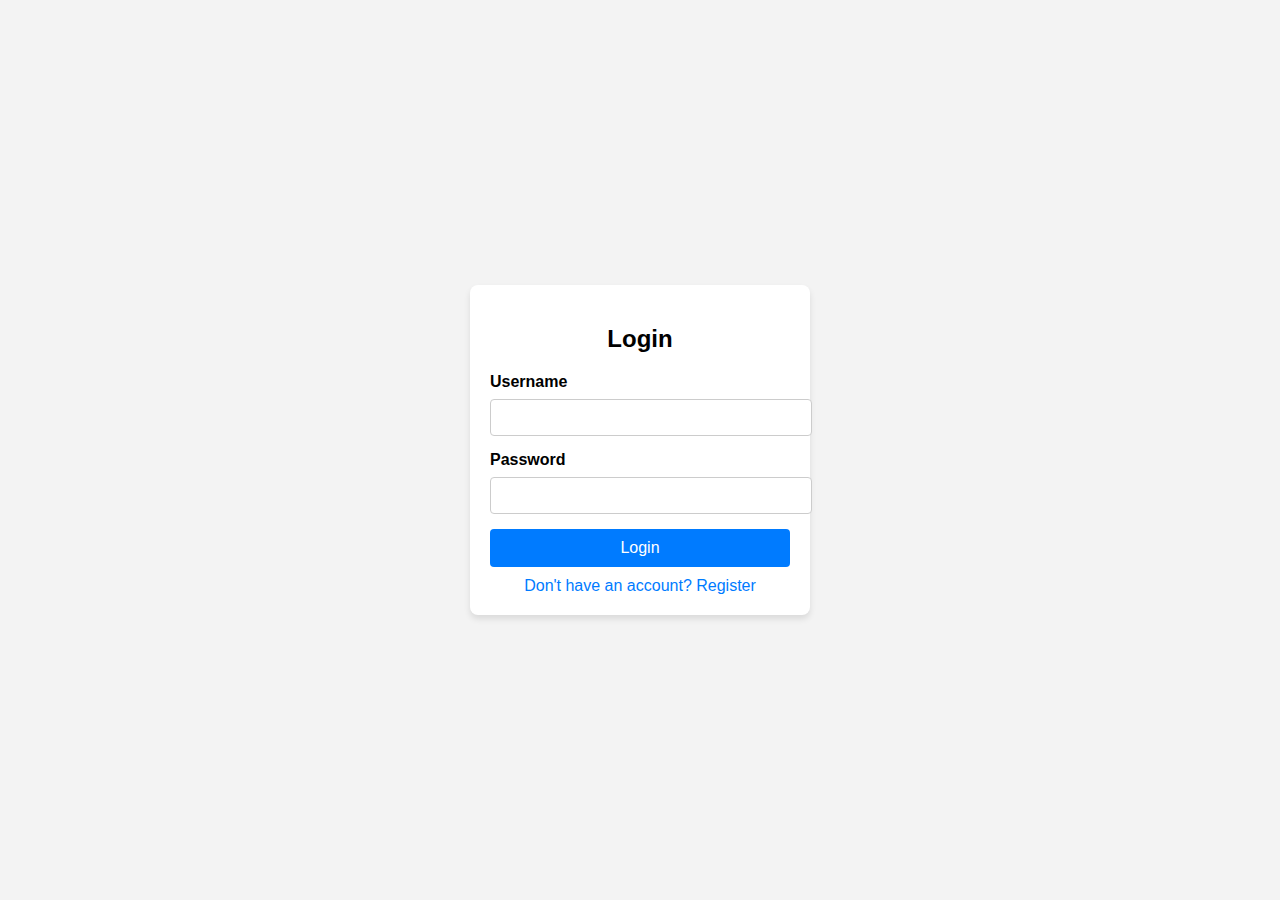
<file: faculties/faculties login.html>
<!DOCTYPE html>
<html lang="en">
<head>
    <meta charset="UTF-8">
    <meta name="viewport" content="width=device-width, initial-scale=1.0">
    <title>Login Page</title>
    <style>
        body {
            font-family: Arial, sans-serif;
            background-color: #f3f3f3;
            display: flex;
            justify-content: center;
            align-items: center;
            height: 100vh;
            margin: 0;
        }
        .login-container {
            background: #fff;
            padding: 20px;
            border-radius: 8px;
            box-shadow: 0 4px 6px rgba(0, 0, 0, 0.1);
            width: 300px;
        }
        .login-container h2 {
            text-align: center;
            margin-bottom: 20px;
        }
        .login-container label {
            display: block;
            margin-bottom: 8px;
            font-weight: bold;
        }
        .login-container input {
            width: 100%;
            padding: 10px;
            margin-bottom: 15px;
            border: 1px solid #ccc;
            border-radius: 4px;
        }
        .login-container button {
            width: 100%;
            padding: 10px;
            background-color: #007bff;
            color: white;
            border: none;
            border-radius: 4px;
            cursor: pointer;
            font-size: 16px;
        }
        .login-container button:hover {
            background-color: #0056b3;
        }
        .login-container a {
            display: block;
            text-align: center;
            margin-top: 10px;
            color: #007bff;
            text-decoration: none;
        }
        .login-container a:hover {
            text-decoration: underline;
        }
    </style>
</head>
<body>
    <div class="login-container">
        <h2>Login</h2>
        <form action="/login" method="POST">
            <label for="username">Username</label>
            <input type="text" id="username" name="username" required>
            <label for="password">Password</label>
            <input type="password" id="password" name="password" required>
            <button type="submit">Login</button>
        </form>
        <a href="/register">Don't have an account? Register</a>
    </div>
</body>
</html>
</file>
